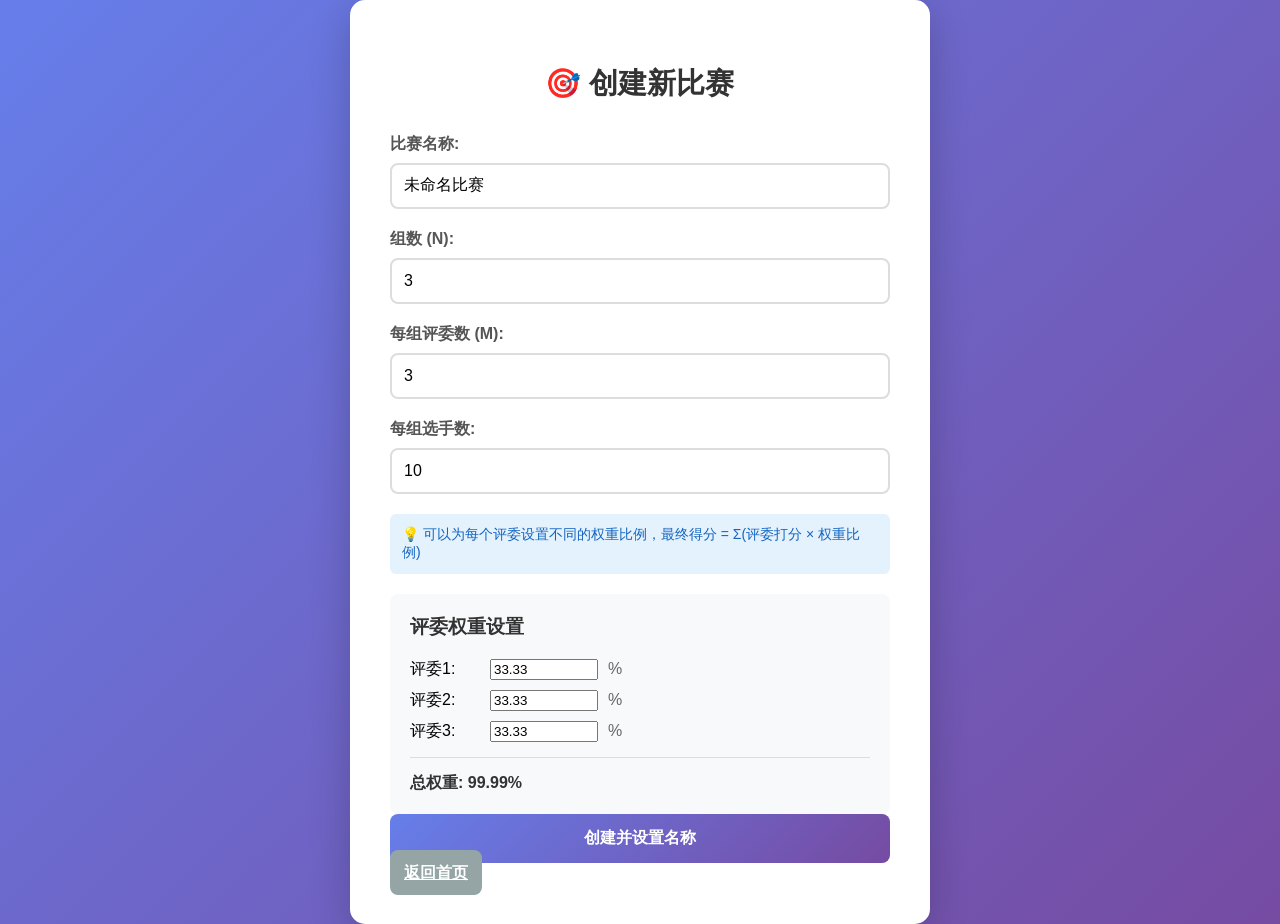
<file: api/templates/create.html>
<!DOCTYPE html>
<html lang="zh-CN">
<head>
    <meta charset="UTF-8">
    <meta name="viewport" content="width=device-width, initial-scale=1.0">
    <title>创建比赛</title>
    <style>
        body {
            font-family: 'Segoe UI', Tahoma, Geneva, Verdana, sans-serif;
            margin: 0;
            padding: 0;
            background: linear-gradient(135deg, #667eea 0%, #764ba2 100%);
            min-height: 100vh;
            display: flex;
            align-items: center;
            justify-content: center;
        }
        .form-container {
            background: white;
            border-radius: 15px;
            padding: 40px;
            box-shadow: 0 10px 40px rgba(0,0,0,0.2);
            width: 90%;
            max-width: 500px;
        }
        h2 {
            text-align: center;
            color: #333;
            margin-bottom: 30px;
            font-size: 1.8em;
        }
        .form-group {
            margin-bottom: 20px;
        }
        .form-group label {
            display: block;
            margin-bottom: 8px;
            font-weight: bold;
            color: #555;
        }
        .form-group input {
            width: 100%;
            padding: 12px;
            border: 2px solid #ddd;
            border-radius: 8px;
            font-size: 16px;
            transition: border-color 0.3s;
            box-sizing: border-box;
        }
        .form-group input:focus {
            outline: none;
            border-color: #667eea;
        }
        .btn {
            width: 100%;
            padding: 14px;
            font-size: 16px;
            font-weight: bold;
            border: none;
            border-radius: 8px;
            cursor: pointer;
            transition: all 0.3s;
        }
        .btn-primary {
            background: linear-gradient(135deg, #667eea 0%, #764ba2 100%);
            color: white;
        }
        .btn-primary:hover {
            transform: translateY(-2px);
            box-shadow: 0 5px 20px rgba(102, 126, 234, 0.4);
        }
        .btn-secondary {
            background: #95a5a6;
            color: white;
            margin-top: 10px;
        }
        .btn-secondary:hover {
            background: #7f8c8d;
        }
        .weights-section {
            background: #f8f9fa;
            padding: 20px;
            border-radius: 8px;
            margin-top: 20px;
        }
        .weight-row {
            display: flex;
            align-items: center;
            margin-bottom: 10px;
        }
        .weight-row label {
            width: 80px;
            font-weight: normal;
        }
        .weight-row input {
            flex: 1;
            max-width: 100px;
        }
        .weight-row span {
            margin-left: 10px;
            color: #666;
        }
        .total-weight {
            margin-top: 15px;
            padding-top: 15px;
            border-top: 1px solid #ddd;
            font-weight: bold;
            color: #333;
        }
        .info-box {
            background: #e3f2fd;
            padding: 12px;
            border-radius: 6px;
            margin-bottom: 15px;
            font-size: 14px;
            color: #1565c0;
        }
    </style>
</head>
<body>
    <div class="form-container">
        <h2>🎯 创建新比赛</h2>
        <form method="POST" id="competition-form">
            <div class="form-group">
                <label for="name">比赛名称:</label>
                <input type="text" id="name" name="name" placeholder="请输入比赛名称" value="未命名比赛">
            </div>
            <div class="form-group">
                <label for="num_groups">组数 (N):</label>
                <input type="number" id="num_groups" name="num_groups" min="1" max="10" value="3">
            </div>
            <div class="form-group">
                <label for="num_judges">每组评委数 (M):</label>
                <input type="number" id="num_judges" name="num_judges" min="1" max="10" value="3" onchange="updateWeights()">
            </div>
            <div class="form-group">
                <label for="num_players">每组选手数:</label>
                <input type="number" id="num_players" name="num_players" min="1" max="50" value="10">
            </div>
            
            <div class="info-box">
                💡 可以为每个评委设置不同的权重比例，最终得分 = Σ(评委打分 × 权重比例)
            </div>
            
            <div class="weights-section" id="weights-section">
                <h3 style="margin-top: 0; color: #333;">评委权重设置</h3>
                <div id="weights-container"></div>
                <div class="total-weight">
                    总权重: <span id="total-weight">100</span>%
                </div>
            </div>
            
            <button type="submit" class="btn btn-primary">创建并设置名称</button>
            <a href="/" class="btn btn-secondary">返回首页</a>
        </form>
    </div>
    
    <script>
        function updateWeights() {
            const numJudges = parseInt(document.getElementById('num_judges').value) || 1;
            const container = document.getElementById('weights-container');
            let html = '';
            
            for (let i = 1; i <= numJudges; i++) {
                const defaultWeight = (100 / numJudges).toFixed(2);
                html += `
                    <div class="weight-row">
                        <label>评委${i}:</label>
                        <input type="number" name="judge_weight_${i}" min="0" max="100" step="0.01" value="${defaultWeight}" oninput="updateTotal()">
                        <span>%</span>
                    </div>
                `;
            }
            container.innerHTML = html;
            updateTotal();
        }
        
        function updateTotal() {
            const numJudges = parseInt(document.getElementById('num_judges').value) || 1;
            let total = 0;
            
            for (let i = 1; i <= numJudges; i++) {
                const weight = parseFloat(document.querySelector(`input[name="judge_weight_${i}"]`)?.value) || 0;
                total += weight;
            }
            
            document.getElementById('total-weight').textContent = total.toFixed(2);
        }
        
        updateWeights();
        
        document.getElementById('competition-form').addEventListener('submit', function(e) {
            const total = parseFloat(document.getElementById('total-weight').textContent);
            if (Math.abs(total - 100) > 0.01) {
                e.preventDefault();
                alert(`评委权重总和必须等于100%，当前总和: ${total.toFixed(2)}%`);
            }
        });
    </script>
</body>
</html>
</file>
